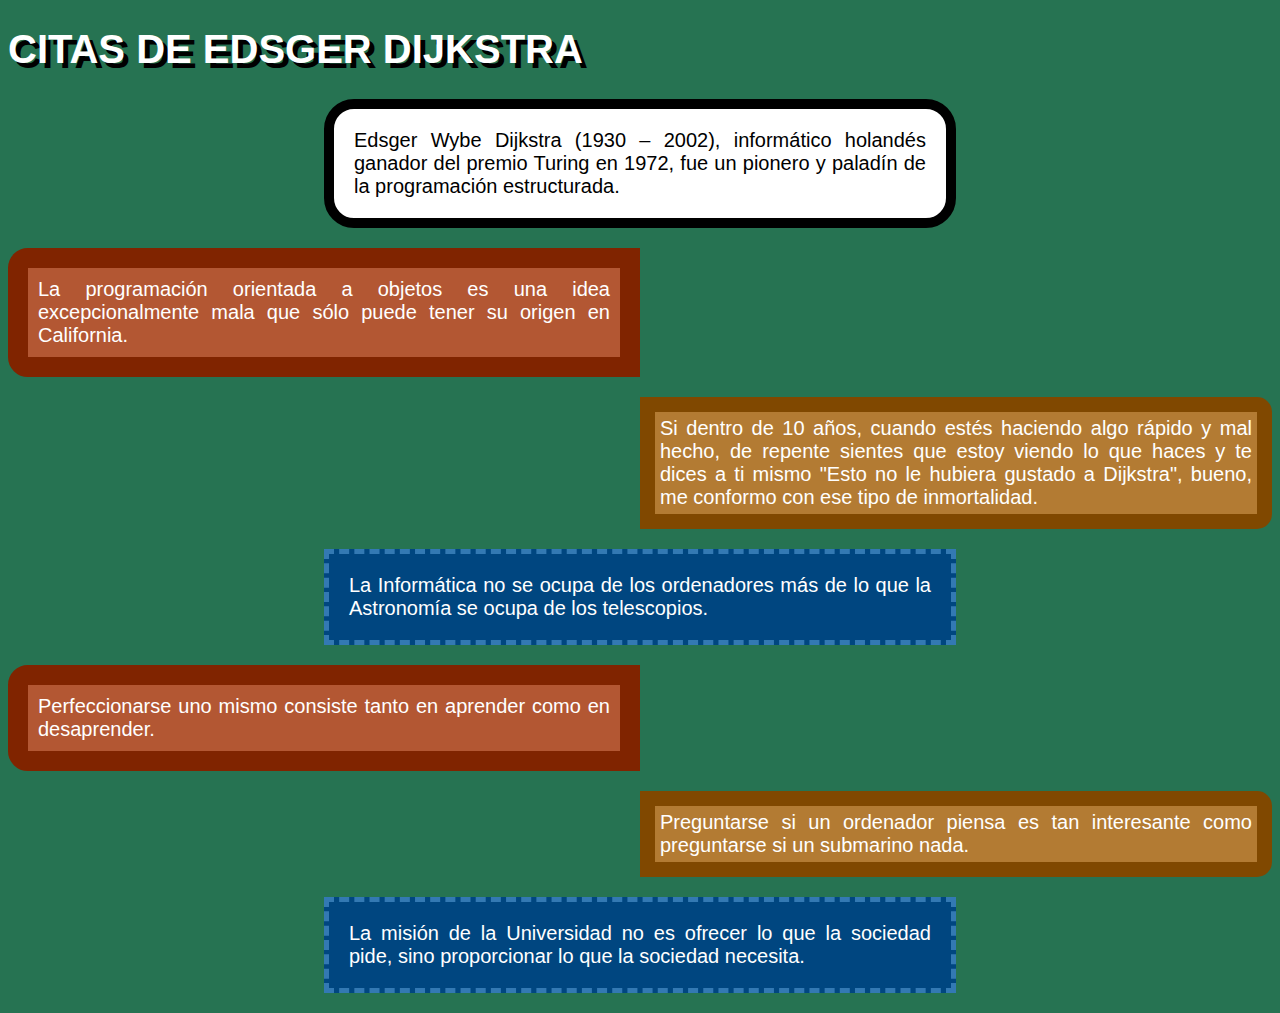
<file: citas-dijkstra-plantilla/citas-dijkstra.html>
<!DOCTYPE html>
<html lang="es">
<head>
  <meta charset="utf-8">
  <title>Edsger Dijkstra Quote Exercise</title>
  <link rel="stylesheet" href="./style.css">
</head>

<body>
  <h1>Citas de Edsger Dijkstra</h1>

  <p class="paragraf-type-1">Edsger Wybe Dijkstra (1930 – 2002), informático holandés ganador del premio Turing en 1972, fue un  pionero y paladín de la programación estructurada.</p>

  <p class="paragraf-type-2">La programación orientada a objetos es una idea excepcionalmente mala que sólo puede tener su origen en California.</p>
  

  <p class="paragraf-type-3">Si dentro de 10 años, cuando estés haciendo algo rápido y mal hecho, de repente sientes que estoy viendo lo que haces y te dices a ti mismo "Esto no le hubiera gustado a Dijkstra", bueno, me conformo con ese tipo de inmortalidad.</p>
  

  <p class="paragraf-type-4">La Informática no se ocupa de los ordenadores más de lo que la Astronomía se ocupa de los telescopios.</p>

  <p class="paragraf-type-2">Perfeccionarse uno mismo consiste tanto en aprender como en desaprender.</p>

  <p class="paragraf-type-3">Preguntarse si un ordenador piensa es tan interesante como preguntarse si un submarino nada.</p>

  <p class="paragraf-type-4">La misión de la Universidad no es ofrecer lo que la sociedad pide, sino proporcionar lo que la sociedad necesita.</p>
</body>
</html>
</file>
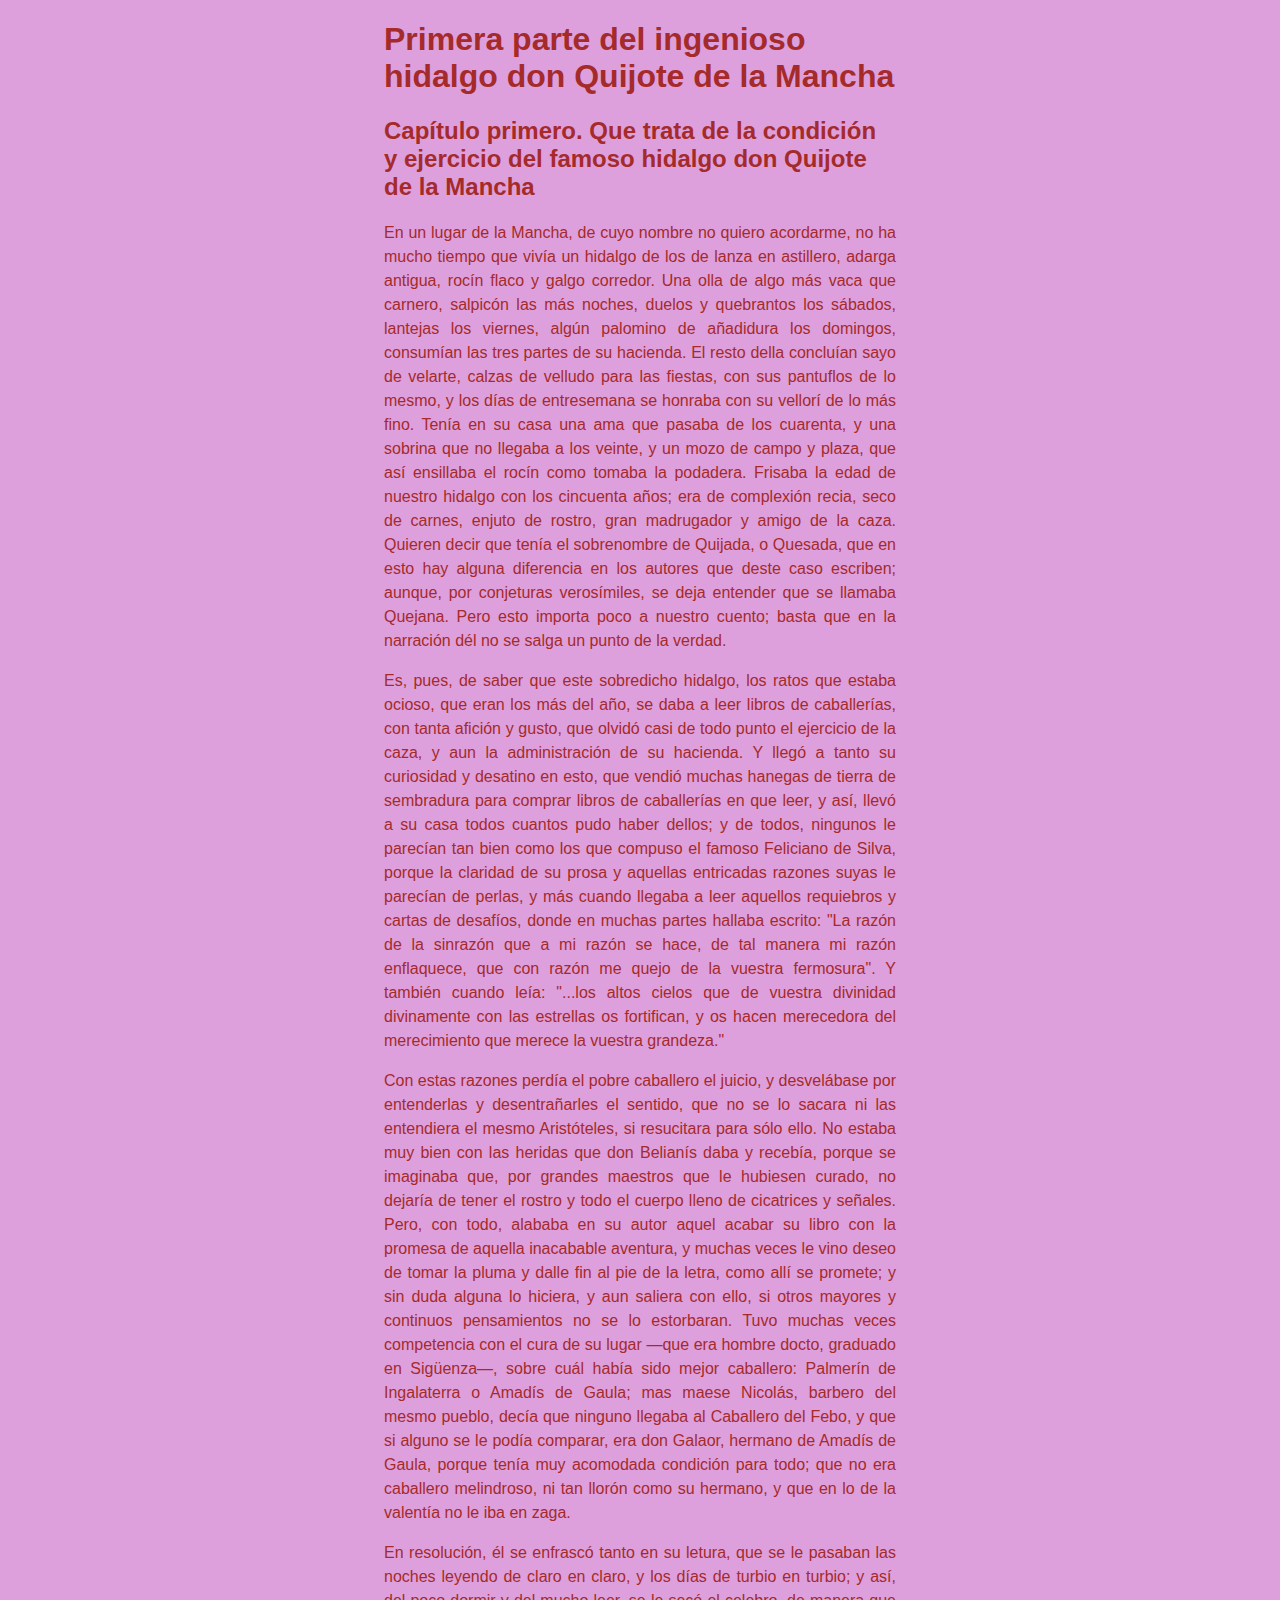
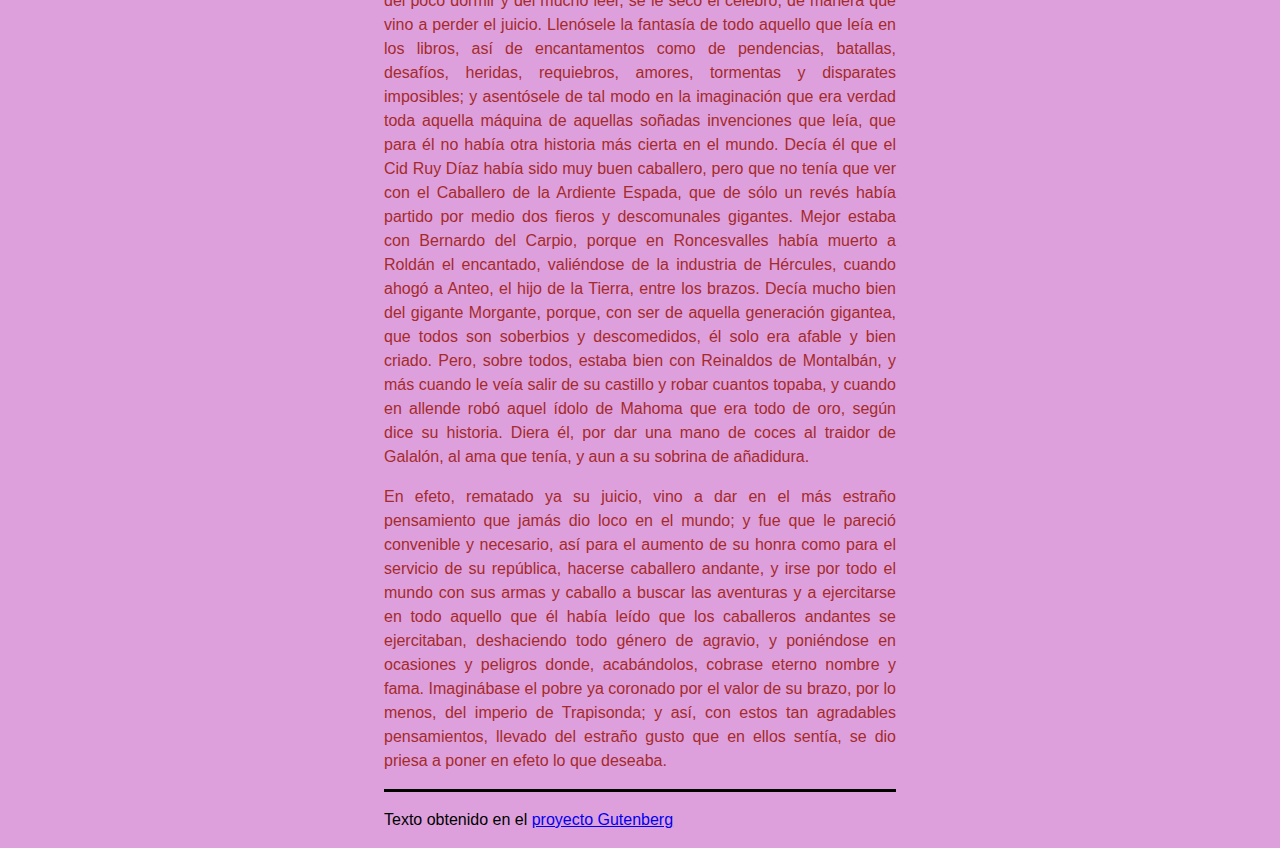
<file: don-quijote-plantillas/don-quijote.html>
<!DOCTYPE html>
<html lang="es">
<head>
  <meta charset="utf-8">
  <title>Sin título. Escriba su nombre. Ejercicios. Páginas web HTML y hojas de estilo CSS. Bartolomé Sintes Marco. www.mclibre.org</title>
  <meta name="viewport" content="width=device-width, initial-scale=1.0">
  <link rel="stylesheet" href="don-quijote.css">
</head>

<body>
  <h1>Primera parte del ingenioso hidalgo don Quijote de la Mancha</h1>

  <h2>Capítulo primero. Que trata de la condición y ejercicio del famoso hidalgo don Quijote de la Mancha</h2>

  <p>En un lugar de la Mancha, de cuyo nombre no quiero acordarme, no ha mucho tiempo que vivía un hidalgo de los de lanza en astillero, adarga antigua, rocín flaco y galgo corredor. Una olla de algo más vaca que carnero, salpicón las más noches, duelos y quebrantos los sábados, lantejas los viernes, algún palomino de añadidura los domingos, consumían las tres partes de su hacienda. El resto della concluían sayo de velarte, calzas de velludo para las fiestas, con sus pantuflos de lo mesmo, y los días de entresemana se honraba con su vellorí de lo más fino. Tenía en su casa una ama que pasaba de los cuarenta, y una sobrina que no llegaba a los veinte, y un mozo de campo y plaza, que así ensillaba el rocín como tomaba la podadera. Frisaba la edad de nuestro hidalgo con los cincuenta años; era de complexión recia, seco de carnes, enjuto de rostro, gran madrugador y amigo de la caza. Quieren decir que tenía el sobrenombre de Quijada, o Quesada, que en esto hay alguna diferencia en los autores que deste caso escriben; aunque, por conjeturas verosímiles, se deja entender que se llamaba Quejana. Pero esto importa poco a nuestro cuento; basta que en la narración dél no se salga un punto de la verdad.</p>

  <p>Es, pues, de saber que este sobredicho hidalgo, los ratos que estaba ocioso, que eran los más del año, se daba a leer libros de caballerías, con tanta afición y gusto, que olvidó casi de todo punto el ejercicio de la caza, y aun la administración de su hacienda. Y llegó a tanto su curiosidad y desatino en esto, que vendió muchas hanegas de tierra de sembradura para comprar libros de caballerías en que leer, y así, llevó a su casa todos cuantos pudo haber dellos; y de todos, ningunos le parecían tan bien como los que compuso el famoso Feliciano de Silva, porque la claridad de su prosa y aquellas entricadas razones suyas le parecían de perlas, y más cuando llegaba a leer aquellos requiebros y cartas de desafíos, donde en muchas partes hallaba escrito: "La razón de la sinrazón que a mi razón se hace, de tal manera mi razón enflaquece, que con razón me quejo de la vuestra fermosura". Y también cuando leía: "...los altos cielos que de vuestra divinidad divinamente con las estrellas os fortifican, y os hacen merecedora del merecimiento que merece la vuestra grandeza."</p>

  <p>Con estas razones perdía el pobre caballero el juicio, y desvelábase por entenderlas y desentrañarles el sentido, que no se lo sacara ni las entendiera el mesmo Aristóteles, si resucitara para sólo ello. No estaba muy bien con las heridas que don Belianís daba y recebía, porque se imaginaba que, por grandes maestros que le hubiesen curado, no dejaría de tener el rostro y todo el cuerpo lleno de cicatrices y señales. Pero, con todo, alababa en su autor aquel acabar su libro con la promesa de aquella inacabable aventura, y muchas veces le vino deseo de tomar la pluma y dalle fin al pie de la letra, como allí se promete; y sin duda alguna lo hiciera, y aun saliera con ello, si otros mayores y continuos pensamientos no se lo estorbaran. Tuvo muchas veces competencia con el cura de su lugar —que era hombre docto, graduado en Sigüenza—, sobre cuál había sido mejor caballero: Palmerín de Ingalaterra o Amadís de Gaula; mas maese Nicolás, barbero del mesmo pueblo, decía que ninguno llegaba al Caballero del Febo, y que si alguno se le podía comparar, era don Galaor, hermano de Amadís de Gaula, porque tenía muy acomodada condición para todo; que no era caballero melindroso, ni tan llorón como su hermano, y que en lo de la valentía no le iba en zaga.</p>

  <p>En resolución, él se enfrascó tanto en su letura, que se le pasaban las noches leyendo de claro en claro, y los días de turbio en turbio; y así, del poco dormir y del mucho leer, se le secó el celebro, de manera que vino a perder el juicio. Llenósele la fantasía de todo aquello que leía en los libros, así de encantamentos como de pendencias, batallas, desafíos, heridas, requiebros, amores, tormentas y disparates imposibles; y asentósele de tal modo en la imaginación que era verdad toda aquella máquina de aquellas soñadas invenciones que leía, que para él no había otra historia más cierta en el mundo. Decía él que el Cid Ruy Díaz había sido muy buen caballero, pero que no tenía que ver con el Caballero de la Ardiente Espada, que de sólo un revés había partido por medio dos fieros y descomunales gigantes. Mejor estaba con Bernardo del Carpio, porque en Roncesvalles había muerto a Roldán el encantado, valiéndose de la industria de Hércules, cuando ahogó a Anteo, el hijo de la Tierra, entre los brazos. Decía mucho bien del gigante Morgante, porque, con ser de aquella generación gigantea, que todos son soberbios y descomedidos, él solo era afable y bien criado. Pero, sobre todos, estaba bien con Reinaldos de Montalbán, y más cuando le veía salir de su castillo y robar cuantos topaba, y cuando en allende robó aquel ídolo de Mahoma que era todo de oro, según dice su historia. Diera él, por dar una mano de coces al traidor de Galalón, al ama que tenía, y aun a su sobrina de añadidura.</p>

  <p>En efeto, rematado ya su juicio, vino a dar en el más estraño pensamiento que jamás dio loco en el mundo; y fue que le pareció convenible y necesario, así para el aumento de su honra como para el servicio de su república, hacerse caballero andante, y irse por todo el mundo con sus armas y caballo a buscar las aventuras y a ejercitarse en todo aquello que él había leído que los caballeros andantes se ejercitaban, deshaciendo todo género de agravio, y poniéndose en ocasiones y peligros donde, acabándolos, cobrase eterno nombre y fama. Imaginábase el pobre ya coronado por el valor de su brazo, por lo menos, del imperio de Trapisonda; y así, con estos tan agradables pensamientos, llevado del estraño gusto que en ellos sentía, se dio priesa a poner en efeto lo que deseaba.</p>

  <footer>
    <p>Texto obtenido en el <a href="https://www.gutenberg.org/ebooks/2000">proyecto Gutenberg</a></p>
  </footer>
</body>
</html>
</file>
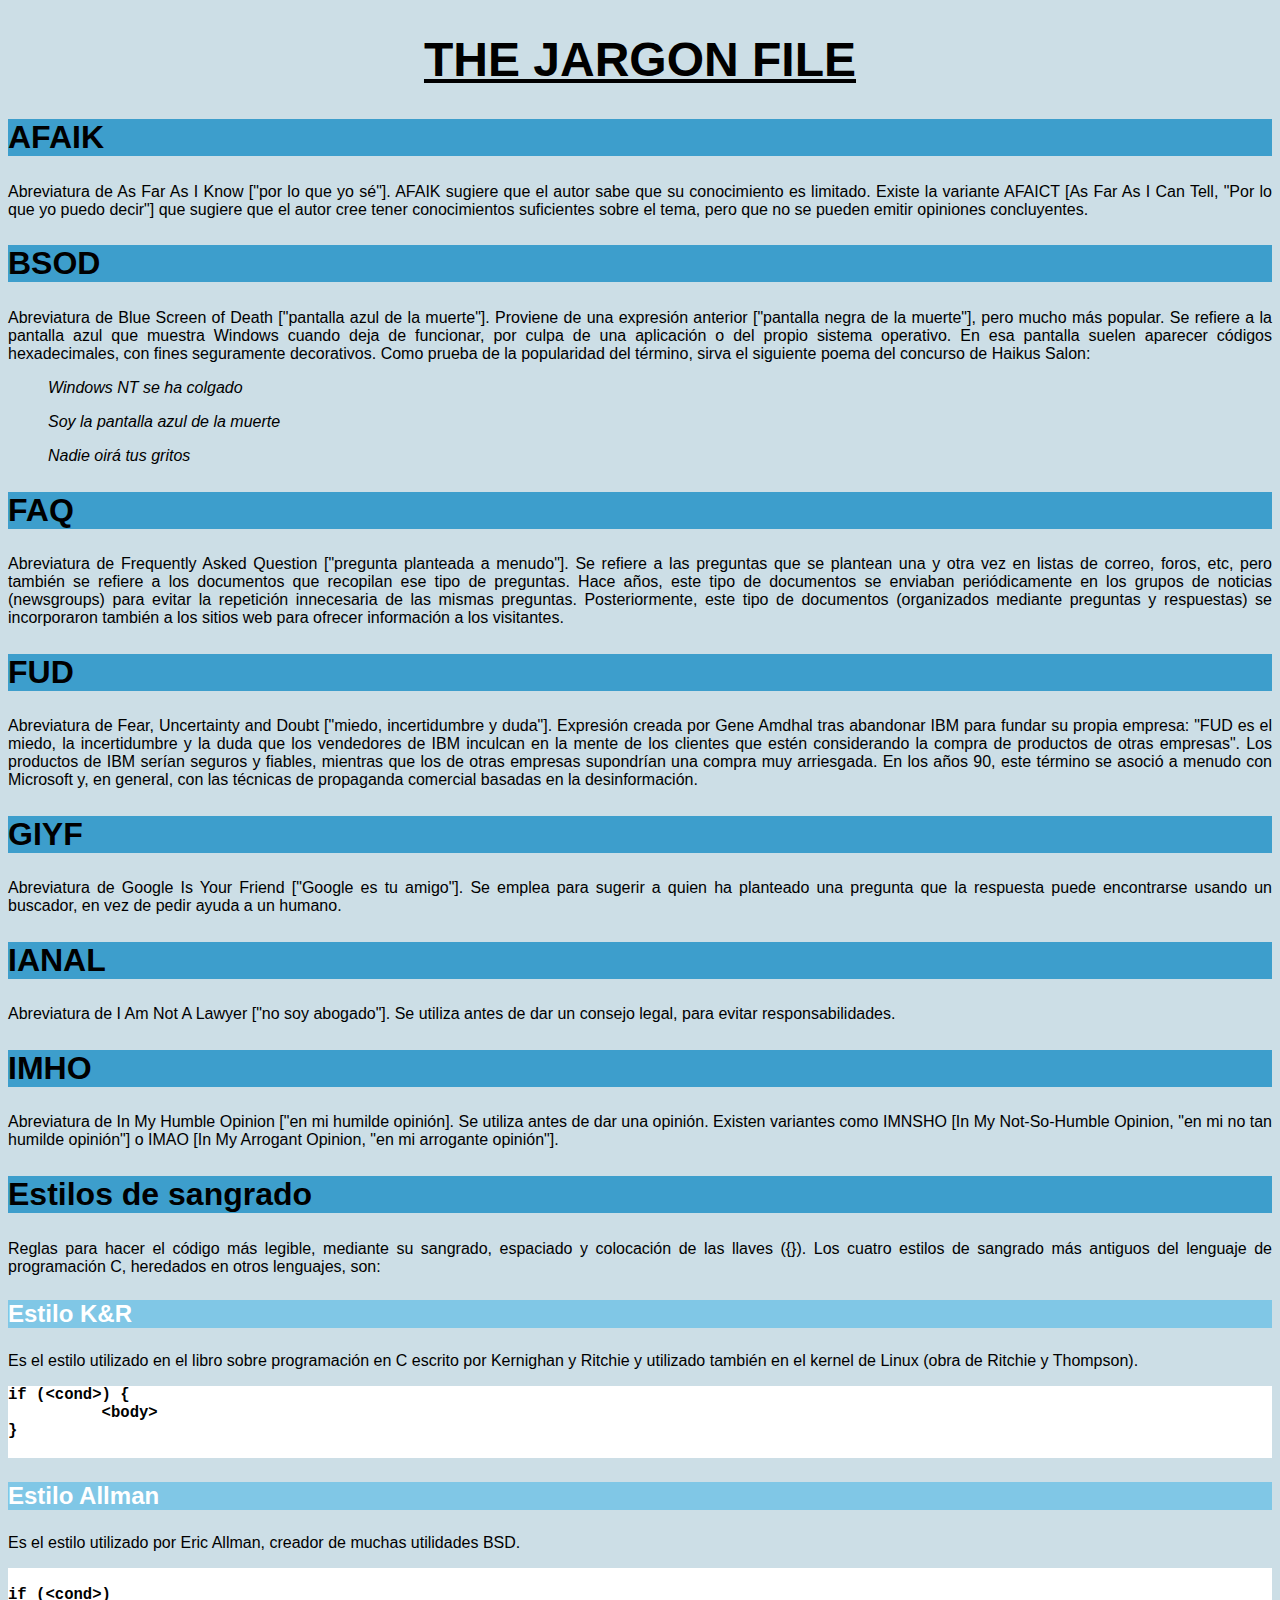
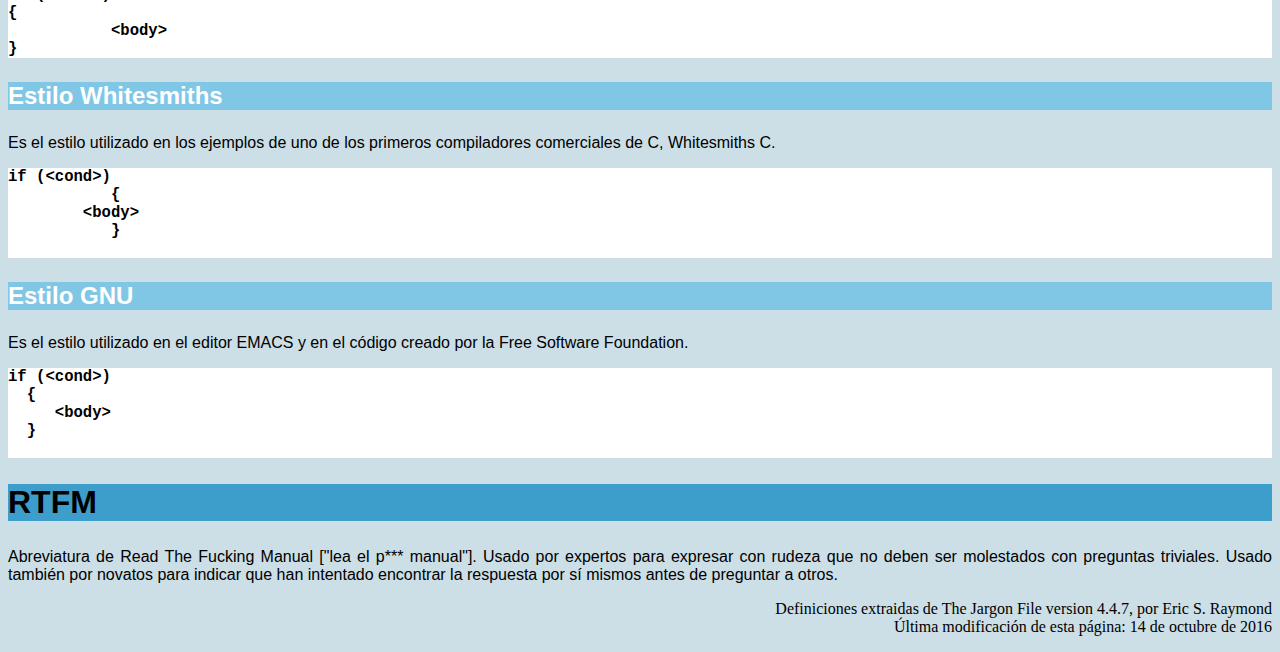
<file: jargon-file-plantilla/jargon-file.html>
<!DOCTYPE html>
<html lang="es">

<head>
  <meta charset="utf-8">
  <title>Sin título. Escriba su nombre. Ejercicios. Páginas web HTML y hojas de estilo CSS. Bartolomé Sintes Marco.
    www.mclibre.org</title>
  <link rel="stylesheet" href="./style.css">
</head>

<body>
  <h1>The jargon file</h1>

  <h2>AFAIK</h2>

  <p>Abreviatura de As Far As I Know ["por lo que yo sé"]. AFAIK sugiere que el autor sabe que su conocimiento es
    limitado. Existe la variante AFAICT [As Far As I Can Tell, "Por lo que yo puedo decir"] que sugiere que el autor
    cree tener conocimientos suficientes sobre el tema, pero que no se pueden emitir opiniones concluyentes.</p>

  <h2>BSOD</h2>

  <p>Abreviatura de Blue Screen of Death ["pantalla azul de la muerte"]. Proviene de una expresión anterior ["pantalla
    negra de la muerte"], pero mucho más popular. Se refiere a la pantalla azul que muestra Windows cuando deja de
    funcionar, por culpa de una aplicación o del propio sistema operativo. En esa pantalla suelen aparecer códigos
    hexadecimales, con fines seguramente decorativos. Como prueba de la popularidad del término, sirva el siguiente
    poema del concurso de Haikus Salon:</p>

  <blockquote>
    <p>Windows NT se ha colgado</p>
    <p>Soy la pantalla azul de la muerte</p>
    <p>Nadie oirá tus gritos</p>
  </blockquote>

  <h2>FAQ</h2>

  <p>Abreviatura de Frequently Asked Question ["pregunta planteada a menudo"]. Se refiere a las preguntas que se
    plantean una y otra vez en listas de correo, foros, etc, pero también se refiere a los documentos que recopilan ese
    tipo de preguntas. Hace años, este tipo de documentos se enviaban periódicamente en los grupos de noticias
    (newsgroups) para evitar la repetición innecesaria de las mismas preguntas. Posteriormente, este tipo de documentos
    (organizados mediante preguntas y respuestas) se incorporaron también a los sitios web para ofrecer información a
    los visitantes.</p>

  <h2>FUD</h2>

  <p>Abreviatura de Fear, Uncertainty and Doubt ["miedo, incertidumbre y duda"]. Expresión creada por Gene Amdhal tras
    abandonar IBM para fundar su propia empresa: "FUD es el miedo, la incertidumbre y la duda que los vendedores de IBM
    inculcan en la mente de los clientes que estén considerando la compra de productos de otras empresas". Los productos
    de IBM serían seguros y fiables, mientras que los de otras empresas supondrían una compra muy arriesgada. En los
    años 90, este término se asoció a menudo con Microsoft y, en general, con las técnicas de propaganda comercial
    basadas en la desinformación.</p>

  <h2>GIYF</h2>

  <p>Abreviatura de Google Is Your Friend ["Google es tu amigo"]. Se emplea para sugerir a quien ha planteado una
    pregunta que la respuesta puede encontrarse usando un buscador, en vez de pedir ayuda a un humano.</p>

  <h2>IANAL</h2>

  <p>Abreviatura de I Am Not A Lawyer ["no soy abogado"]. Se utiliza antes de dar un consejo legal, para evitar
    responsabilidades.</p>

  <h2>IMHO</h2>

  <p>Abreviatura de In My Humble Opinion ["en mi humilde opinión]. Se utiliza antes de dar una opinión. Existen
    variantes como IMNSHO [In My Not-So-Humble Opinion, "en mi no tan humilde opinión"] o IMAO [In My Arrogant Opinion,
    "en mi arrogante opinión"].</p>

  <h2 class="titol">Estilos de sangrado</h2>

  <p>Reglas para hacer el código más legible, mediante su sangrado, espaciado y colocación de las llaves ({}). Los
    cuatro estilos de sangrado más antiguos del lenguaje de programación C, heredados en otros lenguajes, son:</p>

  <h3>Estilo K&amp;R</h3>

  <p>Es el estilo utilizado en el libro sobre programación en C escrito por Kernighan y Ritchie y utilizado también en
    el kernel de Linux (obra de Ritchie y Thompson).</p>
  

<pre>
if (&lt;cond&gt;) {
          &lt;body&gt;
}
    </pre>


  <h3>Estilo Allman</h3>

  <p>Es el estilo utilizado por Eric Allman, creador de muchas utilidades BSD.</p>
  
<pre>
  
if (&lt;cond&gt;)
{
           &lt;body&gt;
}
</pre>


  <h3>Estilo Whitesmiths</h3>

  <p>Es el estilo utilizado en los ejemplos de uno de los primeros compiladores comerciales de C, Whitesmiths C.</p>

  <pre>
if (&lt;cond&gt;)
           {
        &lt;body&gt;
           }
  </pre>

  <h3>Estilo GNU</h3>

  <p>Es el estilo utilizado en el editor EMACS y en el código creado por la Free Software Foundation.</p>

  <pre>
if (&lt;cond&gt;)
  {
     &lt;body&gt;
  }
  </pre>

  <h2>RTFM</h2>

  <p>
    Abreviatura de Read The Fucking Manual ["lea el p*** manual"]. Usado por expertos para expresar con rudeza que no
    deben ser molestados con preguntas triviales. Usado también por novatos para indicar que han intentado encontrar la
    respuesta por sí mismos antes de preguntar a otros.
  </p>

  <footer>
    <p>
      Definiciones extraidas de The Jargon File version 4.4.7, por Eric S. Raymond <br>
      Última modificación de esta página: 14 de octubre de 2016
    </p>
  </footer>
</body>

</html>
</file>
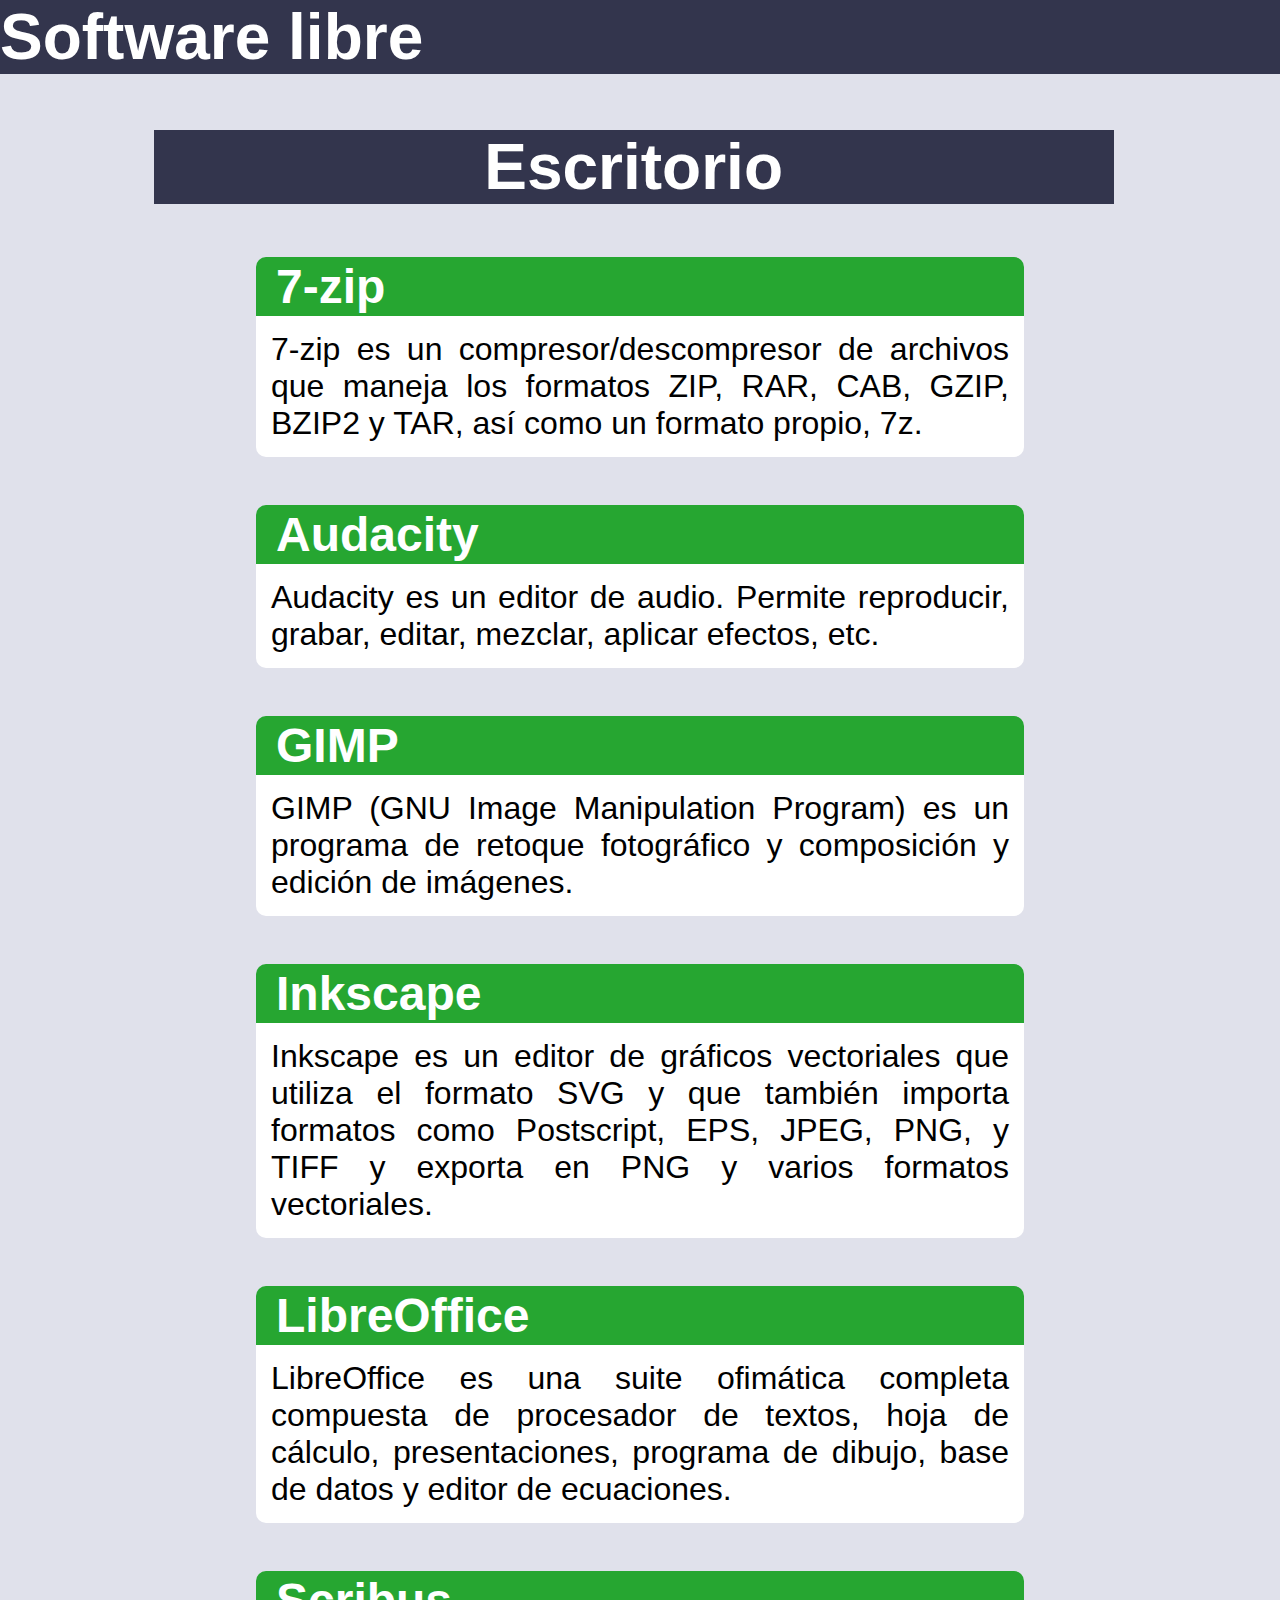
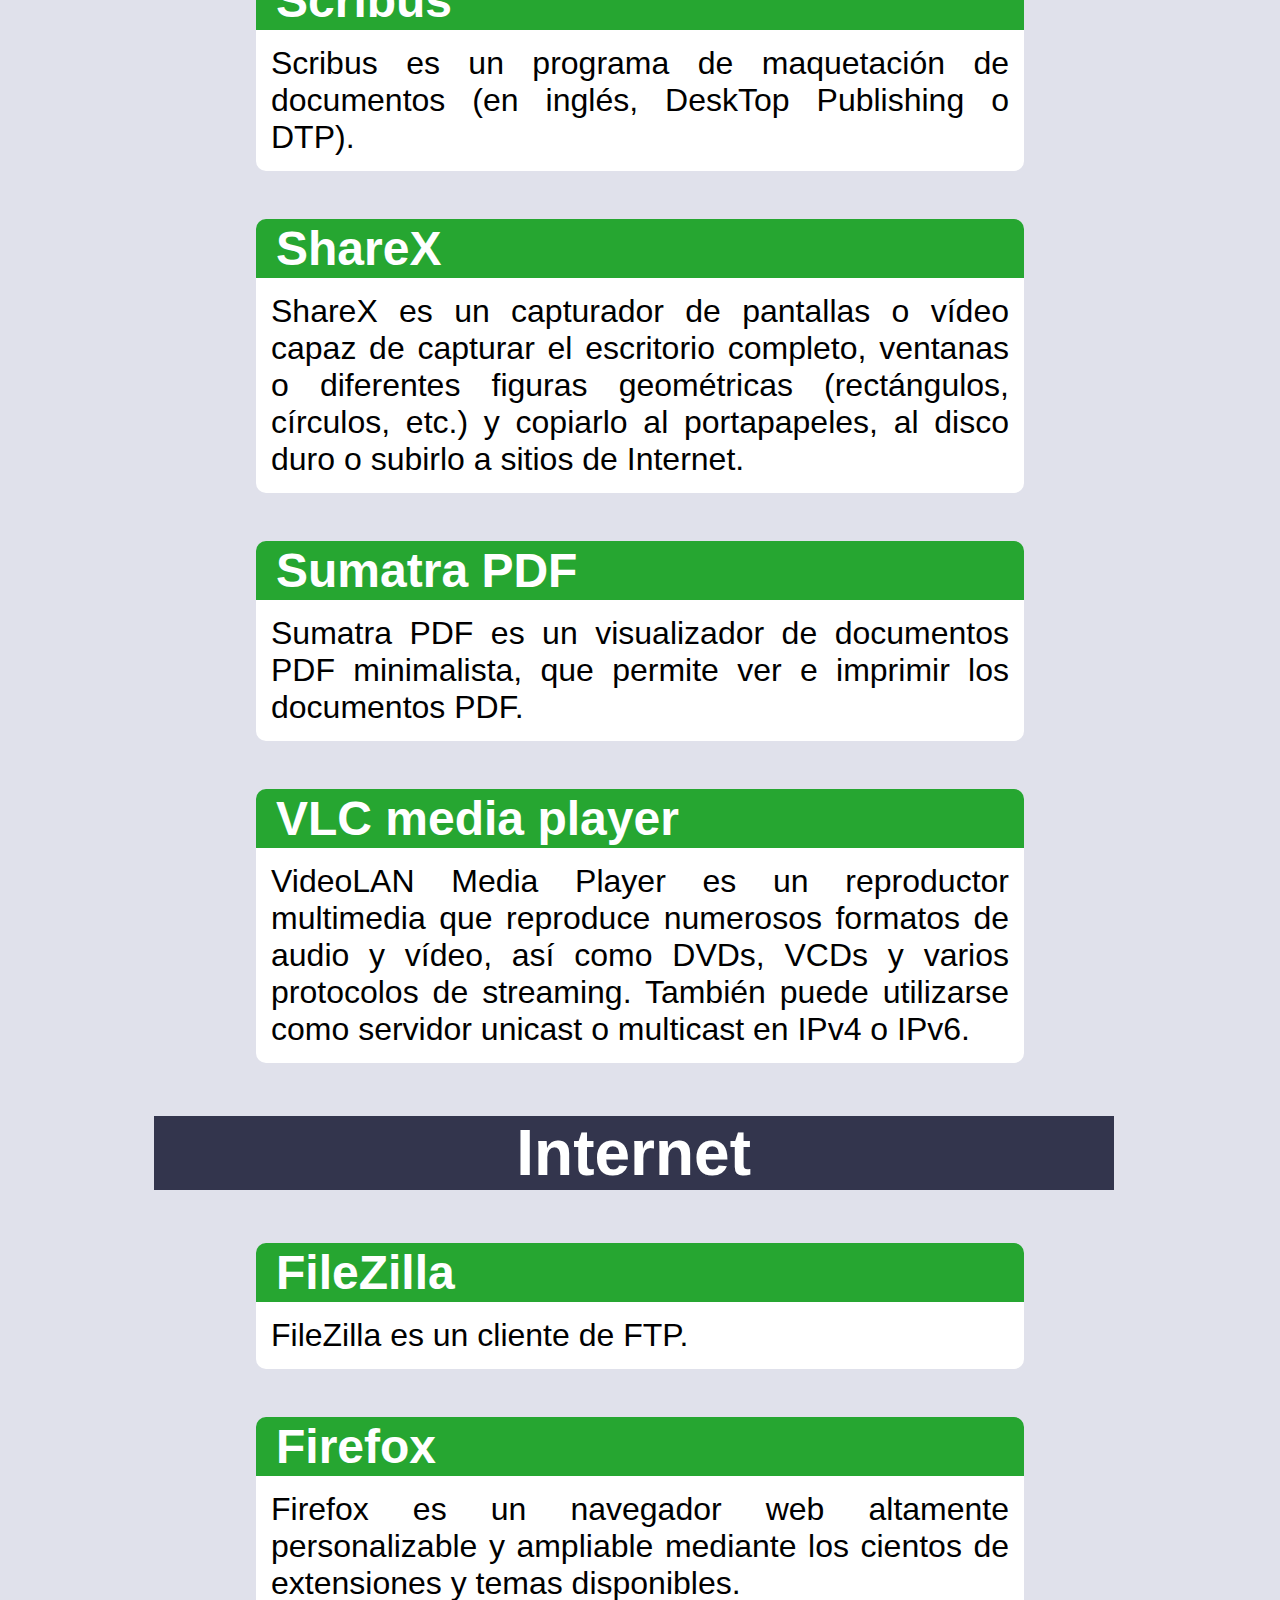
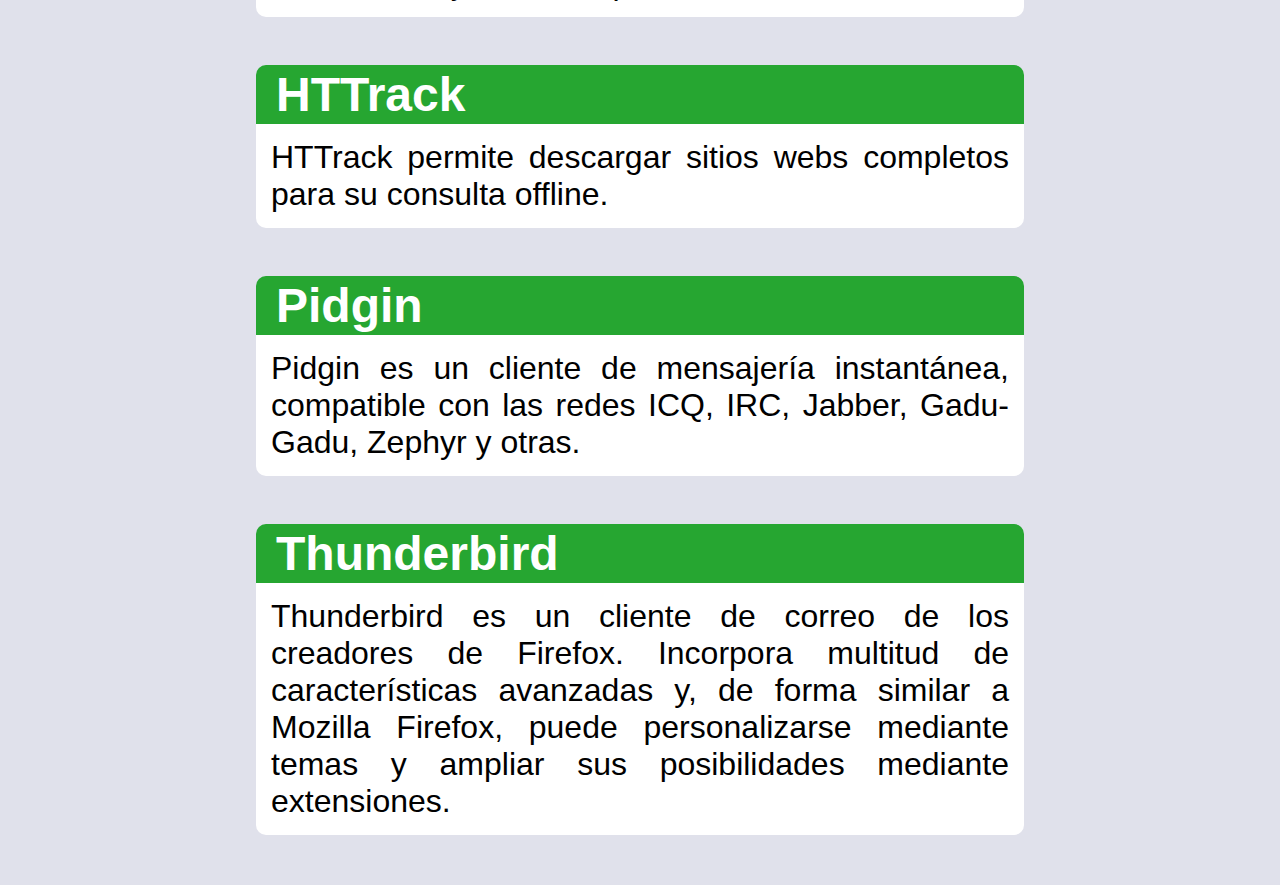
<file: software-libre-2-plantilla/software-libre-2.html>
<!DOCTYPE html>
<html lang="es">
<head>
  <meta charset="utf-8">
  <title>Software libre</title>
  <link rel="stylesheet" href="styles.css">
</head>

<body>
  <h1>Software libre</h1>


    <main>
      <h2 id="first-title">Escritorio</h2>
      <div>
        <h3>7-zip</h3>
        <p>7-zip es un compresor/descompresor de archivos que maneja los formatos ZIP, RAR, CAB, GZIP, BZIP2 y TAR, así como un formato propio, 7z.</p>
      </div>
      <div>
        <h3>Audacity</h3>
        <p>Audacity es un editor de audio. Permite reproducir, grabar, editar, mezclar, aplicar efectos, etc.</p>
      </div>
      <div>
        <h3>GIMP</h3>
        <p>GIMP (GNU Image Manipulation Program) es un programa de retoque fotográfico y composición y edición de imágenes.</p>
      </div>
      <div>
        <h3>Inkscape</h3>
        <p>Inkscape es un editor de gráficos vectoriales que utiliza el formato SVG y que también importa formatos como Postscript, EPS, JPEG, PNG, y TIFF y exporta en PNG y varios formatos vectoriales.</p>
      </div>
      <div>
        <h3>LibreOffice</h3>
        <p>LibreOffice es una suite ofimática completa compuesta de procesador de textos, hoja de cálculo, presentaciones, programa de dibujo, base de datos y editor de ecuaciones.</p>
      </div>
      <div>
        <h3>Scribus</h3>
        <p>Scribus es un programa de maquetación de documentos (en inglés, DeskTop Publishing o DTP).</p>
      </div>
      <div>
        <h3>ShareX</h3>
        <p>ShareX es un capturador de pantallas o vídeo capaz de capturar el escritorio completo, ventanas o diferentes figuras geométricas (rectángulos, círculos, etc.) y copiarlo al portapapeles, al disco duro o subirlo a sitios de Internet.</p>
      </div>
      <div>
        <h3>Sumatra PDF</h3>
        <p>Sumatra PDF es un visualizador de documentos PDF minimalista, que permite ver e imprimir los documentos PDF.</p>
      </div>
      <div>
        <h3>VLC media player</h3>
        <p>VideoLAN Media Player es un reproductor multimedia que reproduce numerosos formatos de audio y vídeo, así como DVDs, VCDs y varios protocolos de streaming. También puede utilizarse como servidor unicast o multicast en IPv4 o IPv6.</p>
      </div>
      <h2>Internet</h2>
      <div>
        <h3>FileZilla</h3>
        <p>FileZilla es un cliente de FTP.</p>
      </div>
      <div>
        <h3>Firefox</h3>
        <p>Firefox es un navegador web altamente personalizable y ampliable mediante los cientos de extensiones y temas disponibles.</p>
      </div>
      <div>
        <h3>HTTrack</h3>
        <p>HTTrack permite descargar sitios webs completos para su consulta offline.</p>
      </div>
      <div>
        <h3>Pidgin</h3>
        <p>Pidgin es un cliente de mensajería instantánea, compatible con las redes ICQ, IRC, Jabber, Gadu-Gadu, Zephyr y otras.</p>
      </div>
      <div>
        <h3>Thunderbird</h3>
        <p>Thunderbird es un cliente de correo de los creadores de Firefox. Incorpora multitud de características avanzadas y, de forma similar a Mozilla Firefox, puede personalizarse mediante temas y ampliar sus posibilidades mediante extensiones.</p>
      </div>
    </main>
</body>
</html>
</file>
<file: citas-dijkstra-plantilla/style.css>
body{
    background-color:hwb(154 15% 55%);
    font-family: sans-serif;
    font-size: 1.25rem;
}

h1{
   text-transform: uppercase;
   color: white;
   text-shadow: black 5px 5px;
}

p{
    margin-top: 20px;
    margin-bottom: 20px;
}

.paragraf-type-1{
   background-color: white;
   padding: 20px;
   margin-right: 25%;
   margin-left: 25%;
   border: black 10px solid;
   border-radius: 30px;
   text-align: justify;
}

.paragraf-type-2{
    background-color: hwb(17 20% 30%);
    padding: 10px;
    margin-right: 50%;
    border: hwb(17 0% 50%) 20px solid;
    border-top-left-radius: 20px;
    border-bottom-left-radius: 20px;
    color: white;
    text-align: justify;
}

.paragraf-type-3{
    color: white;
    background-color: hwb(34 20% 30%);
    padding: 5px;
    margin-left: 50%;
    border: hwb(34 0% 50%) 15px solid;
    border-top-right-radius: 15px;
    border-bottom-right-radius: 15px;
    text-align: justify;
}
.paragraf-type-4{
    color: white;
    background-color: hwb(207 0% 50%);
    padding: 20px;
    margin-right: 25%;
    margin-left: 25%;
    border: hwb(207 20% 30%) 5px dashed;
    text-align: justify;
}
</file>
<file: don-quijote-plantillas/don-quijote.css>
/*                                           */
/* Escriba su nombre                         */
/*                                           */
/* CSS ejercicio: Don  Quijote Capítulo 1    */
/*                                           */
/* Escriba la fecha                          */
/*                                           */

body {
  font-family: sans-serif;
  color: yellow;
  background-color: red;
  text-align: center;
}

h1, h2 {
  text-align: left;
}

p {
  text-align: justify;
  line-height: 150%;
}

footer {
  border-top: black 3px solid;
  color: black;
}

@media (min-width: 480px){
  body {
    background-color: green;
    color: blue;
    margin-left: 50px;
    margin-right: 50px;
  }
}

@media (min-width: 720px){
  body {
    margin-left: 150px;
    margin-right: 150px;
    background-color:aquamarine;
    color: red;
  }
}
 @media (min-width: 1024px){
  body {
    margin-left: 30%;
    margin-right: 30%;
    background-color: plum;
    color:brown;
  }
 }
</file>
<file: jargon-file-plantilla/style.css>
h1{
    color: black;
    text-transform: uppercase;
    text-align: center;
    text-decoration: underline;
    font-size: 48px;
}
h2{
    color: black;
    text-transform: uppercase;
    background-color:#3d9ecc;
    font-size: 32px;
}
p{
    text-align: justify;
}
blockquote{
    font-style: italic;
}
h3{
    color: white;
    background-color: #80c7e6;
    font-size: 24px;
}
.titol{
    text-transform: none;
}
pre{
    background-color: white;
    font-weight: bold;
    font-size: larger;
}
footer p{
    text-align: right;
    font-family: serif, 'Times New Roman',  Times;
}
body{
    background-color:#ccdee6;
    font-family:Sans-serif, Arial, Helvetica; 
}
</file>
<file: software-libre-2-plantilla/styles.css>
body {
    font-family: sans-serif;
    margin: 0;
    background-color: #E0E1EB;
    display: block;
    padding-bottom: 50px;
}

h1 {
    color: white;
    background-color: hwb(235 20% 70%);
    font-size: 4rem;
    margin: 0;
    position: fixed;
    display: block;
    width: 100%;
    top: 0;
}

main{
    top: 75px;
    margin: 0 auto;
    margin-top: 7rem;
}

div{
    border-radius: 50px;
    width: 60%;
    margin-left: 20%;

}

h1,
h2,
h3 {
    font-weight: bold;
}

h2 {
    color: white;
    background-color: hwb(235 20% 70%);
    font-size: 4rem;
    width: 75%;
    text-align: center;
    margin-left: 12%;
}

h3 {
    color: white;
    background-color: hwb(125 15% 35%);
    font-size: 3rem;
    margin-bottom: 0;
    text-align: left;
    padding: 2px 20px;
    border-top-right-radius: 10px;
    border-top-left-radius: 10px;

}

p{
    background-color: white;
    font-size: 2rem;
    margin: 0;
    border-bottom-right-radius: 10px;
    border-bottom-left-radius: 10px;
    padding: 15px;
    text-align: justify;
}

#first-title{
    margin-top: 130px;
}
</file>
